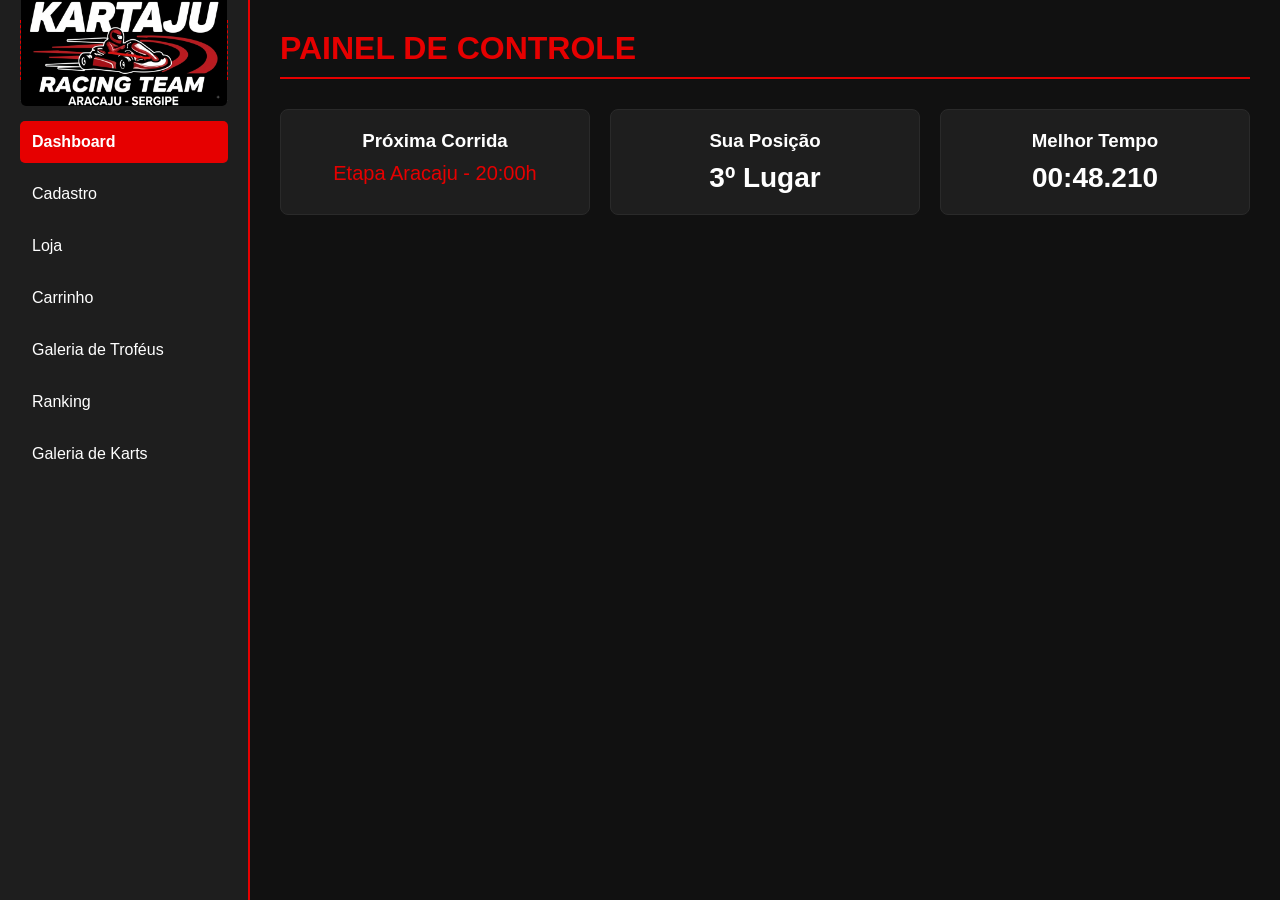
<file: index.html>
<!DOCTYPE html>
<html lang="pt-BR">
<head>
    <meta charset="UTF-8">
    <title>Kartaju - Dashboard</title>
    <link rel="stylesheet" href="style.css">
</head>
<body>
    <div class="sidebar">
        <div class="logo-container">
            <div class="logo-placeholder"><img src="logo 2.png" alt="..."style="width: 100%; border-radius: 5px;"></div>
        </div>
        <ul class="nav-links">
            <li><a href="index.html" class="active">Dashboard</a></li>
            <li><a href="cadastro.html">Cadastro</a></li>
            <li><a href="loja.html">Loja</a></li>
            <li><a href="carrinho.html">Carrinho</a></li>
            <li><a href="trofeus.html">Galeria de Troféus</a></li>
            <li><a href="ranking.html">Ranking</a></li>
            <li><a href="carros.html">Galeria de Karts</a></li>
        </ul>
    </div>
    <div class="main-content">
        <header>
            <h1>Painel de Controle</h1>
        </header>
        <div class="grid">
            <div class="card">
                <h3>Próxima Corrida</h3>
                <p style="margin-top:10px; font-size: 20px; color: var(--vermelho);">Etapa Aracaju - 20:00h</p>
            </div>
            <div class="card">
                <h3>Sua Posição</h3>
                <p style="margin-top:10px; font-size: 28px; font-weight: bold;">3º Lugar</p>
            </div>
            <div class="card">
                <h3>Melhor Tempo</h3>
                <p style="margin-top:10px; font-size: 28px; font-weight: bold;">00:48.210</p>
            </div>
        </div>
    </div>
</body>
</html>
</file>
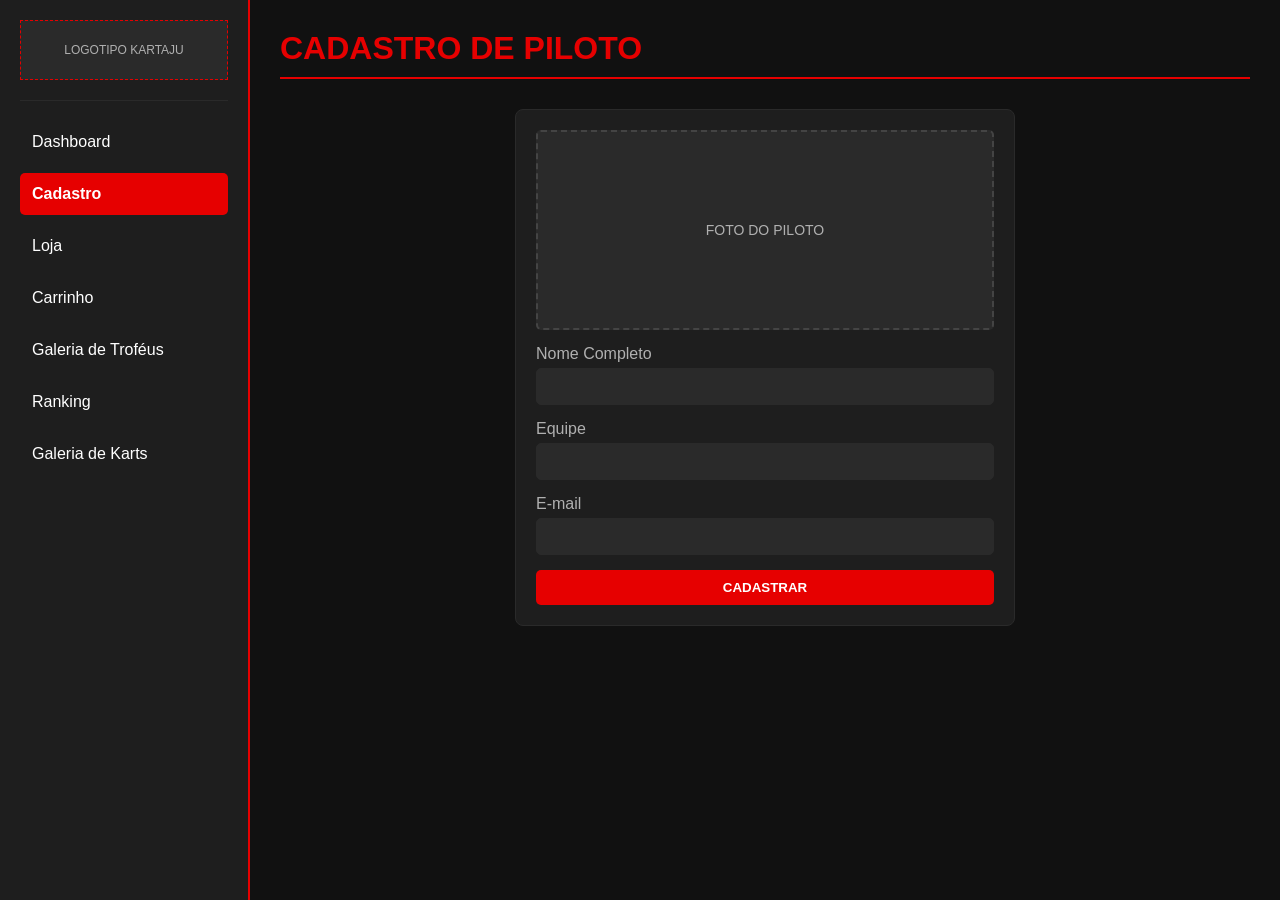
<file: cadastro.html>
<!DOCTYPE html>
<html lang="pt-BR">
<head>
    <meta charset="UTF-8">
    <title>Kartaju - Cadastro</title>
    <link rel="stylesheet" href="style.css">
</head>
<body>
    <div class="sidebar">
        <div class="logo-container"><div class="logo-placeholder">LOGOTIPO KARTAJU</div></div>
        <ul class="nav-links">
            <li><a href="index.html">Dashboard</a></li>
            <li><a href="cadastro.html" class="active">Cadastro</a></li>
            <li><a href="loja.html">Loja</a></li>
            <li><a href="carrinho.html">Carrinho</a></li>
            <li><a href="trofeus.html">Galeria de Troféus</a></li>
            <li><a href="ranking.html">Ranking</a></li>
            <li><a href="carros.html">Galeria de Karts</a></li>
        </ul>
    </div>
    <div class="main-content">
        <header><h1>Cadastro de Piloto</h1></header>
        <div class="card" style="max-width: 500px; margin: 0 auto;">
            <div class="img-placeholder">FOTO DO PILOTO</div>
            <!-- Alterado o onsubmit para chamar a função salvarPiloto -->
            <form onsubmit="salvarPiloto(event)">
                <div class="form-group">
                    <label>Nome Completo</label>
                    <!-- Adicionado id="nome" -->
                    <input type="text" id="nome" required>
                </div>
                <div class="form-group">
                    <label>Equipe</label>
                    <!-- Adicionado id="equipe" -->
                    <input type="text" id="equipe" required>
                </div>
                <div class="form-group">
                    <label>E-mail</label>
                    <!-- Adicionado id="email" -->
                    <input type="email" id="email" required>
                </div>
                <button type="submit" class="btn-red">Cadastrar</button>
            </form>
        </div>
    </div>

    <!-- SCRIPT ADICIONADO PARA GUARDAR O CADASTRO -->
    <script>
        function salvarPiloto(event) {
            event.preventDefault();

            // Pega os dados digitados nos campos
            const novoPiloto = {
                nome: document.getElementById('nome').value,
                equipe: document.getElementById('equipe').value,
                pontos: 0 // Pontuação inicial padrão
            };

            // Busca os pilotos já salvos ou cria uma lista vazia
            const pilotos = JSON.parse(localStorage.getItem('pilotos')) || [];
            
            // Adiciona o novo piloto na lista
            pilotos.push(novoPiloto);

            // Salva a lista de volta no localStorage do navegador
            localStorage.setItem('pilotos', JSON.stringify(pilotos));

            alert('Piloto Cadastrado!');
            
            // Redireciona automaticamente para a página de ranking
            window.location.href = 'ranking.html';
        }
    </script>
</body>
</html>
</file>
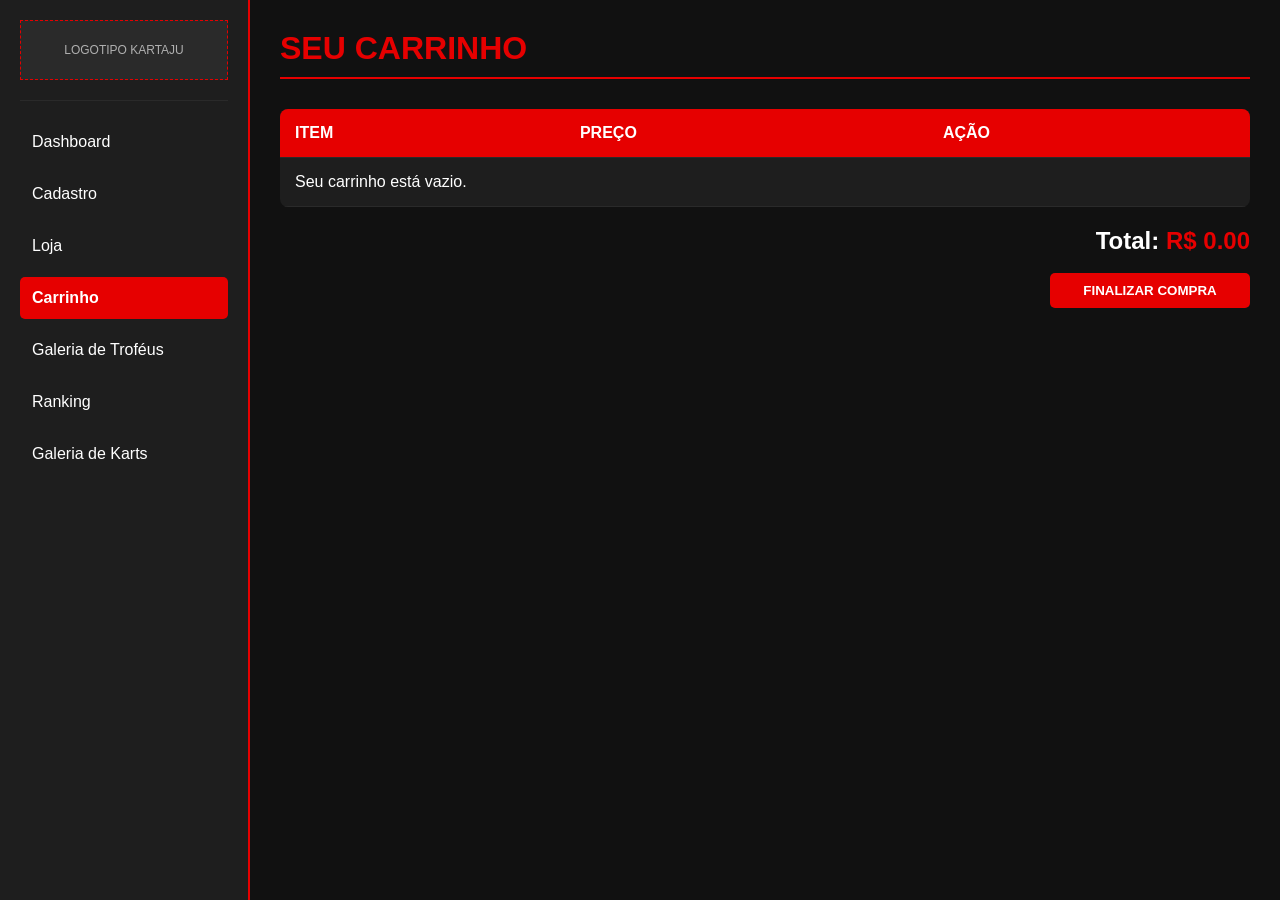
<file: carrinho.html>
<!DOCTYPE html>
<html lang="pt-BR">
<head>
    <meta charset="UTF-8">
    <title>Kartaju - Carrinho</title>
    <link rel="stylesheet" href="style.css">
</head>
<body>
    <div class="sidebar">
        <div class="logo-container"><div class="logo-placeholder">LOGOTIPO KARTAJU</div></div>
        <ul class="nav-links">
            <li><a href="index.html">Dashboard</a></li>
            <li><a href="cadastro.html">Cadastro</a></li>
            <li><a href="loja.html">Loja</a></li>
            <li><a href="carrinho.html" class="active">Carrinho</a></li>
            <li><a href="trofeus.html">Galeria de Troféus</a></li>
            <li><a href="ranking.html">Ranking</a></li>
            <li><a href="carros.html">Galeria de Karts</a></li>
        </ul>
    </div>
    <div class="main-content">
        <header><h1>Seu Carrinho</h1></header>
        <table>
            <thead>
                <tr>
                    <th>Item</th>
                    <th>Preço</th>
                    <th>Ação</th>
                </tr>
            </thead>
            <tbody id="lista-carrinho"></tbody>
        </table>
        <div style="margin-top: 20px; text-align: right;">
            <h2>Total: <span id="total-carrinho" style="color: var(--vermelho);">R$ 0,00</span></h2><br>
            <button onclick="finalizarCompra()" class="btn-red" style="width: 200px;">Finalizar Compra</button>
        </div>
    </div>
    <script src="script.js"></script>
</body>
</html>
</file>
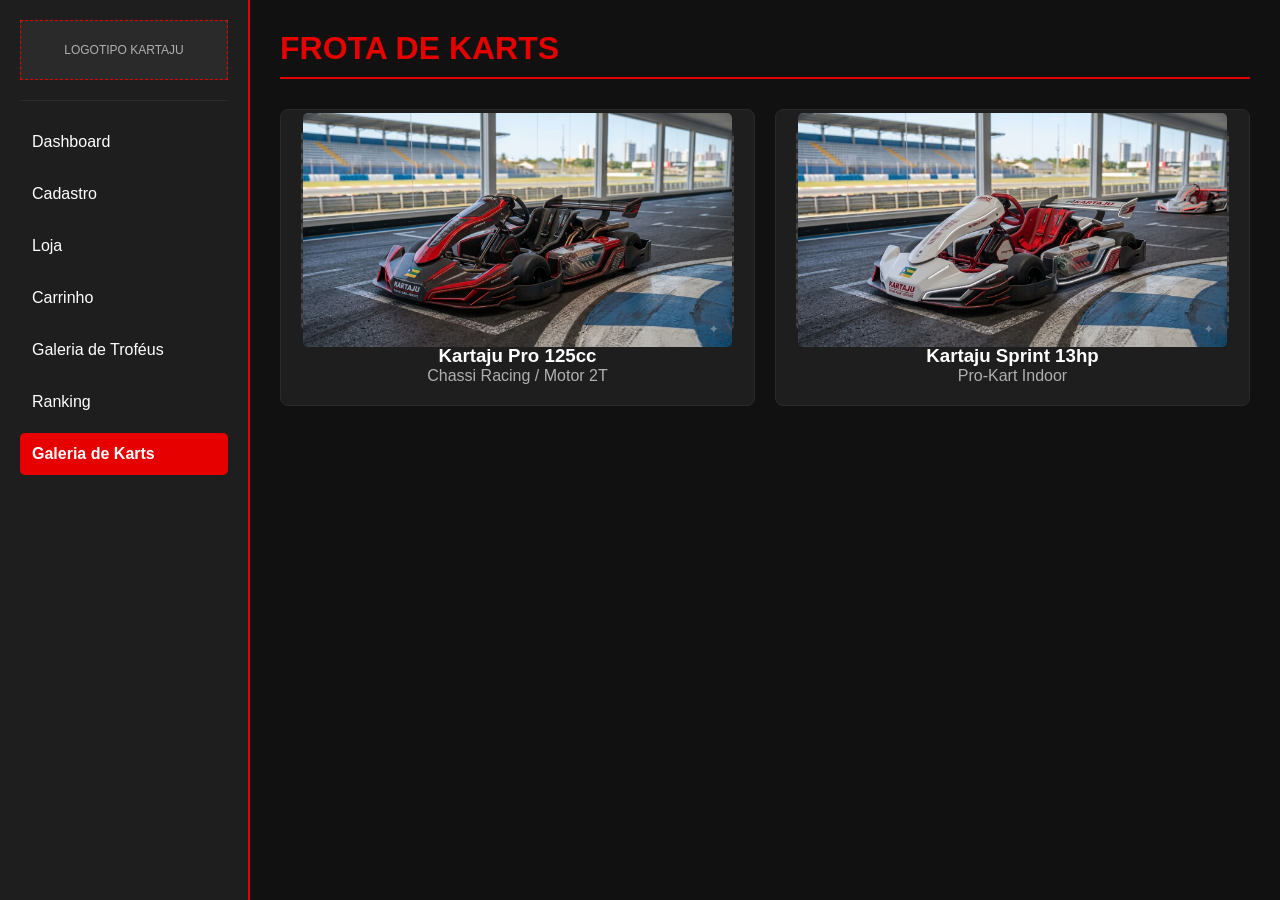
<file: carros.html>
<!DOCTYPE html>
<html lang="pt-BR">
<head>
    <meta charset="UTF-8">
    <title>Kartaju - Galeria de Karts</title>
    <link rel="stylesheet" href="style.css">
</head>
<body>
    <div class="sidebar">
        <div class="logo-container"><div class="logo-placeholder">LOGOTIPO KARTAJU</div></div>
        <ul class="nav-links">
            <li><a href="index.html">Dashboard</a></li>
            <li><a href="cadastro.html">Cadastro</a></li>
            <li><a href="loja.html">Loja</a></li>
            <li><a href="carrinho.html">Carrinho</a></li>
            <li><a href="trofeus.html">Galeria de Troféus</a></li>
            <li><a href="ranking.html">Ranking</a></li>
            <li><a href="carros.html" class="active">Galeria de Karts</a></li>
        </ul>
    </div>
    <div class="main-content">
        <header><h1>Frota de Karts</h1></header>
        <div class="grid">
            <div class="card">
                <div class="img-placeholder"><img src="kart 1.png" alt=""style="width: 100%; border-radius: 5px;"></div>
                <h3>Kartaju Pro 125cc</h3>
                <p style="color: var(--cinza-texto);">Chassi Racing / Motor 2T</p>
            </div>
            <div class="card">
                <div class="img-placeholder"><img src="kart 2.png" alt=""style="width: 100%; border-radius: 5px;"></div>
                <h3>Kartaju Sprint 13hp</h3>
                <p style="color: var(--cinza-texto);">Pro-Kart Indoor</p>
            </div>
        </div>
    </div>
</body>
</html>
</file>
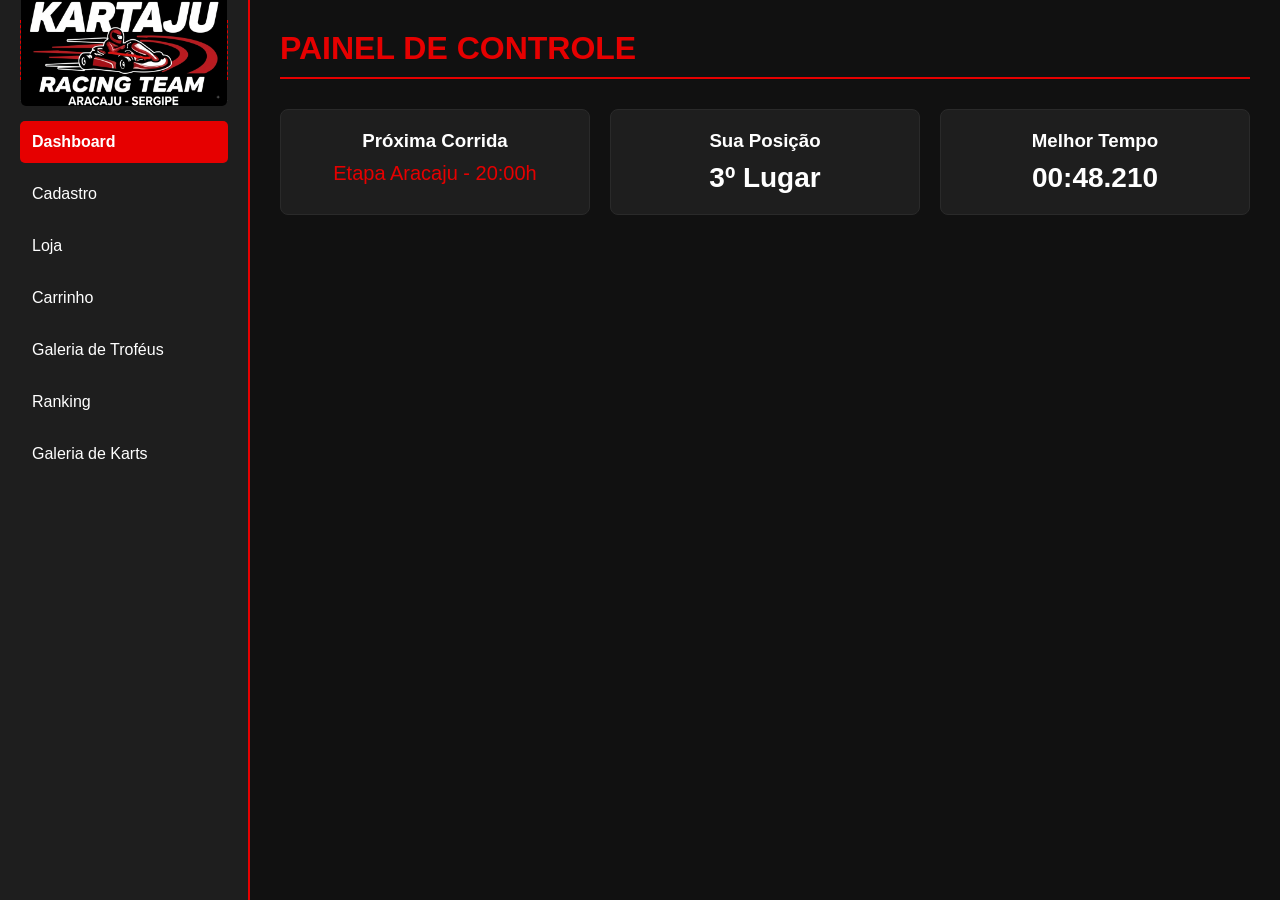
<file: dashboard.html>
<!DOCTYPE html>
<html lang="pt-BR">
<head>
    <meta charset="UTF-8">
    <title>Kartaju - Dashboard</title>
    <link rel="stylesheet" href="style.css">
</head>
<body>
    <div class="sidebar">
        <div class="logo-container">
            <div class="logo-placeholder"><img src="/logo 2.png" alt="..."style="width: 100%; border-radius: 5px;"></div>
        </div>
        <ul class="nav-links">
            <li><a href="dashboard.html" class="active">Dashboard</a></li>
            <li><a href="cadastro.html">Cadastro</a></li>
            <li><a href="loja.html">Loja</a></li>
            <li><a href="carrinho.html">Carrinho</a></li>
            <li><a href="trofeus.html">Galeria de Troféus</a></li>
            <li><a href="ranking.html">Ranking</a></li>
            <li><a href="carros.html">Galeria de Karts</a></li>
        </ul>
    </div>
    <div class="main-content">
        <header>
            <h1>Painel de Controle</h1>
        </header>
        <div class="grid">
            <div class="card">
                <h3>Próxima Corrida</h3>
                <p style="margin-top:10px; font-size: 20px; color: var(--vermelho);">Etapa Aracaju - 20:00h</p>
            </div>
            <div class="card">
                <h3>Sua Posição</h3>
                <p style="margin-top:10px; font-size: 28px; font-weight: bold;">3º Lugar</p>
            </div>
            <div class="card">
                <h3>Melhor Tempo</h3>
                <p style="margin-top:10px; font-size: 28px; font-weight: bold;">00:48.210</p>
            </div>
        </div>
    </div>
</body>
</html>
</file>
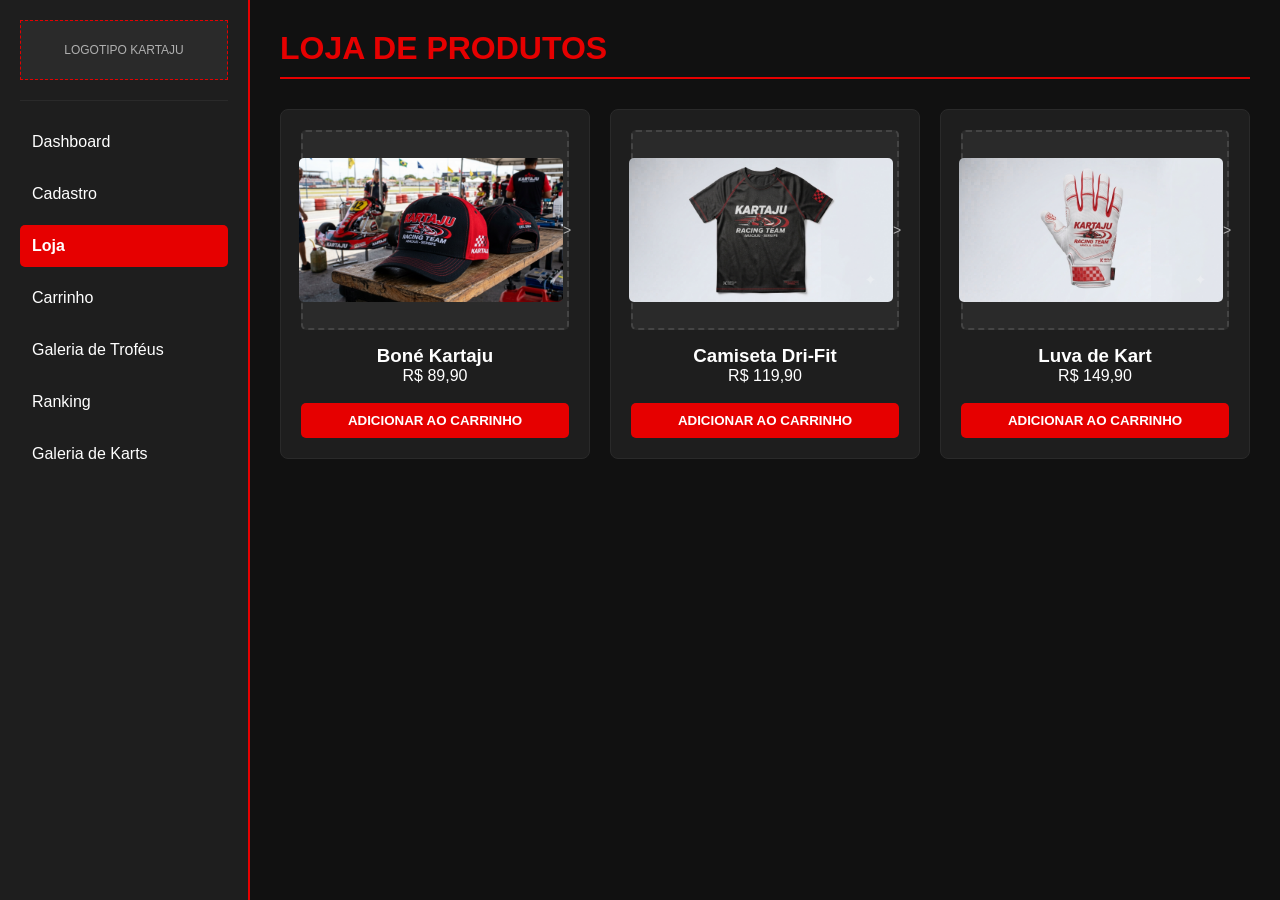
<file: Loja.html>
<!DOCTYPE html>
<html lang="pt-BR">
<head>
    <meta charset="UTF-8">
    <title>Kartaju - Loja</title>
    <link rel="stylesheet" href="style.css">
</head>
<body>
    <div class="sidebar">
        <div class="logo-container"><div class="logo-placeholder">LOGOTIPO KARTAJU</div></div>
        <ul class="nav-links">
            <li><a href="dashboard.html">Dashboard</a></li>
            <li><a href="cadastro.html">Cadastro</a></li>
            <li><a href="loja.html" class="active">Loja</a></li>
            <li><a href="carrinho.html">Carrinho</a></li>
            <li><a href="trofeus.html">Galeria de Troféus</a></li>
            <li><a href="ranking.html">Ranking</a></li>
            <li><a href="carros.html">Galeria de Karts</a></li>
        </ul>
    </div>
    <div class="main-content">
        <header><h1>Loja de Produtos</h1></header>
        <div class="grid">
            <div class="card">
                <div class="img-placeholder"><img src="/Gemini_Generated_Image_5gyyoa5gyyoa5gyy.png" alt="..."style="width: 100%; border-radius: 5px;">></div>
                <h3>Boné Kartaju</h3>
                <p>R$ 89,90</p><br>
                <button onclick="adicionarAoCarrinho('Boné Kartaju', 89.90)" class="btn-red">Adicionar ao Carrinho</button>
            </div>
            <div class="card">
                <div class="img-placeholder"><img src="/Gemini_Generated_Image_1r0n381r0n381r0n.png" alt=""style="width: 100%; border-radius: 5px;">></div>
                <h3>Camiseta Dri-Fit</h3>
                <p>R$ 119,90</p><br>
                <button onclick="adicionarAoCarrinho('Camiseta Dri-Fit', 119.90)" class="btn-red">Adicionar ao Carrinho</button>
            </div>
            <div class="card">
                <div class="img-placeholder"><img src="/Gemini_Generated_Image_n7q16zn7q16zn7q1.png" alt=""style="width: 100%; border-radius: 5px;">></div>
                <h3>Luva de Kart</h3>
                <p>R$ 149,90</p><br>
                <button onclick="adicionarAoCarrinho('Luva de Kart', 149.90)" class="btn-red">Adicionar ao Carrinho</button>
            </div>
        </div>
    </div>
    <script src="script.js"></script>
</body>
</html>
</file>
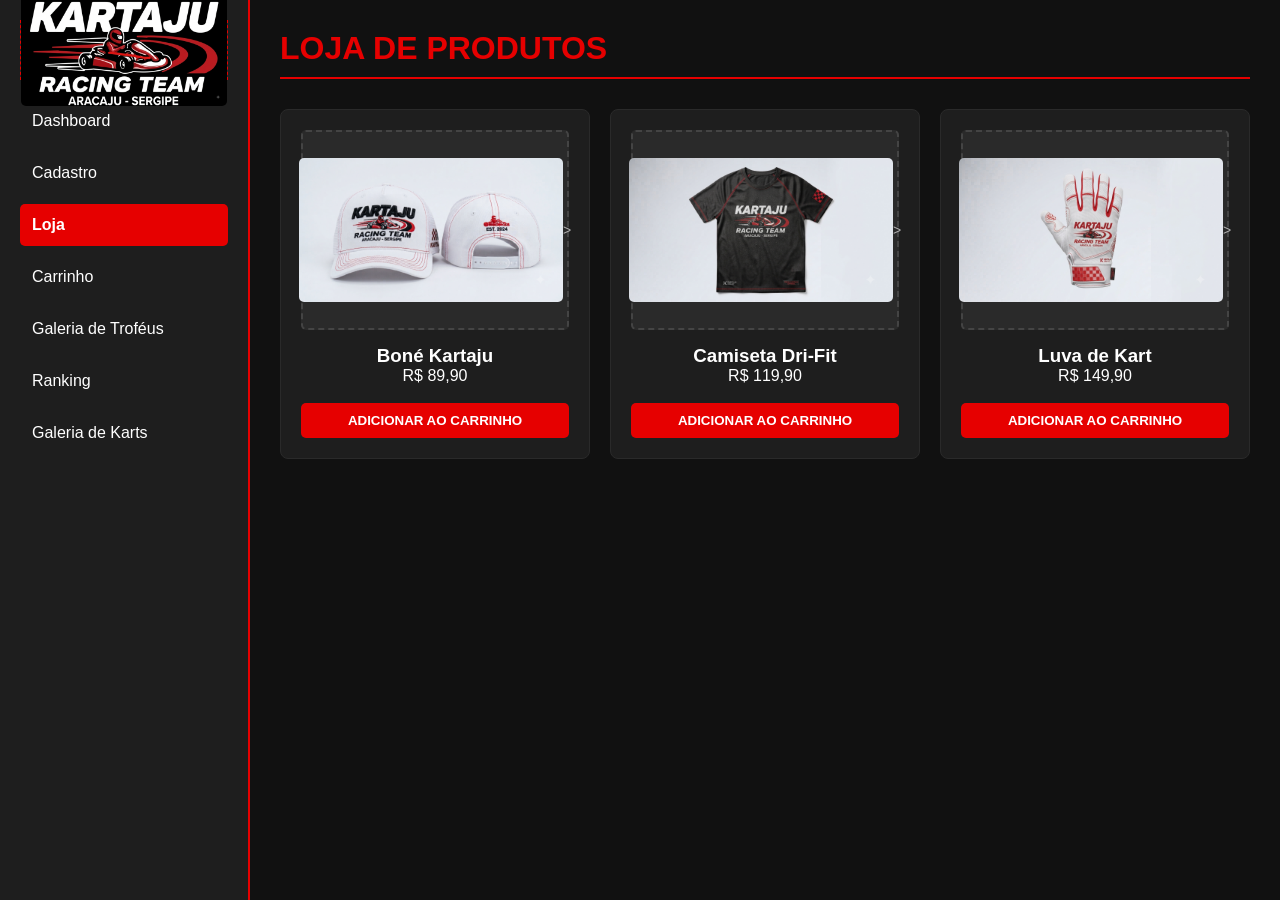
<file: loja.html>
<!DOCTYPE html>
<html lang="pt-BR">
<head>
    <meta charset="UTF-8">
    <title>Kartaju - Loja</title>
    <link rel="stylesheet" href="style.css">
</head>
<body>
    <div class="sidebar">
        <div class="logo-placeholder"><img src="logo 2.png" alt="..."style="width: 100%; border-radius: 5px;"></div>
        <ul class="nav-links">
            <li><a href="index.html">Dashboard</a></li>
            <li><a href="cadastro.html">Cadastro</a></li>
            <li><a href="loja.html" class="active">Loja</a></li>
            <li><a href="carrinho.html">Carrinho</a></li>
            <li><a href="trofeus.html">Galeria de Troféus</a></li>
            <li><a href="ranking.html">Ranking</a></li>
            <li><a href="carros.html">Galeria de Karts</a></li>
        </ul>
    </div>
    <div class="main-content">
        <header><h1>Loja de Produtos</h1></header>
        <div class="grid">
            <div class="card">
                <div class="img-placeholder"><img src="Gemini_Generated_Image_r3bfxmr3bfxmr3bf.png" alt="..."style="width: 100%; border-radius: 5px;">></div>
                <h3>Boné Kartaju</h3>
                <p>R$ 89,90</p><br>
                <button onclick="adicionarAoCarrinho('Boné Kartaju', 89.90)" class="btn-red">Adicionar ao Carrinho</button>
            </div>
            <div class="card">
                <div class="img-placeholder"><img src="Gemini_Generated_Image_1r0n381r0n381r0n.png" alt=""style="width: 100%; border-radius: 5px;">></div>
                <h3>Camiseta Dri-Fit</h3>
                <p>R$ 119,90</p><br>
                <button onclick="adicionarAoCarrinho('Camiseta Dri-Fit', 119.90)" class="btn-red">Adicionar ao Carrinho</button>
            </div>
            <div class="card">
                <div class="img-placeholder"><img src="Gemini_Generated_Image_n7q16zn7q16zn7q1.png" alt=""style="width: 100%; border-radius: 5px;">></div>
                <h3>Luva de Kart</h3>
                <p>R$ 149,90</p><br>
                <button onclick="adicionarAoCarrinho('Luva de Kart', 149.90)" class="btn-red">Adicionar ao Carrinho</button>
            </div>
        </div>
    </div>
    <script src="script.js"></script>
</body>
</html>
</file>
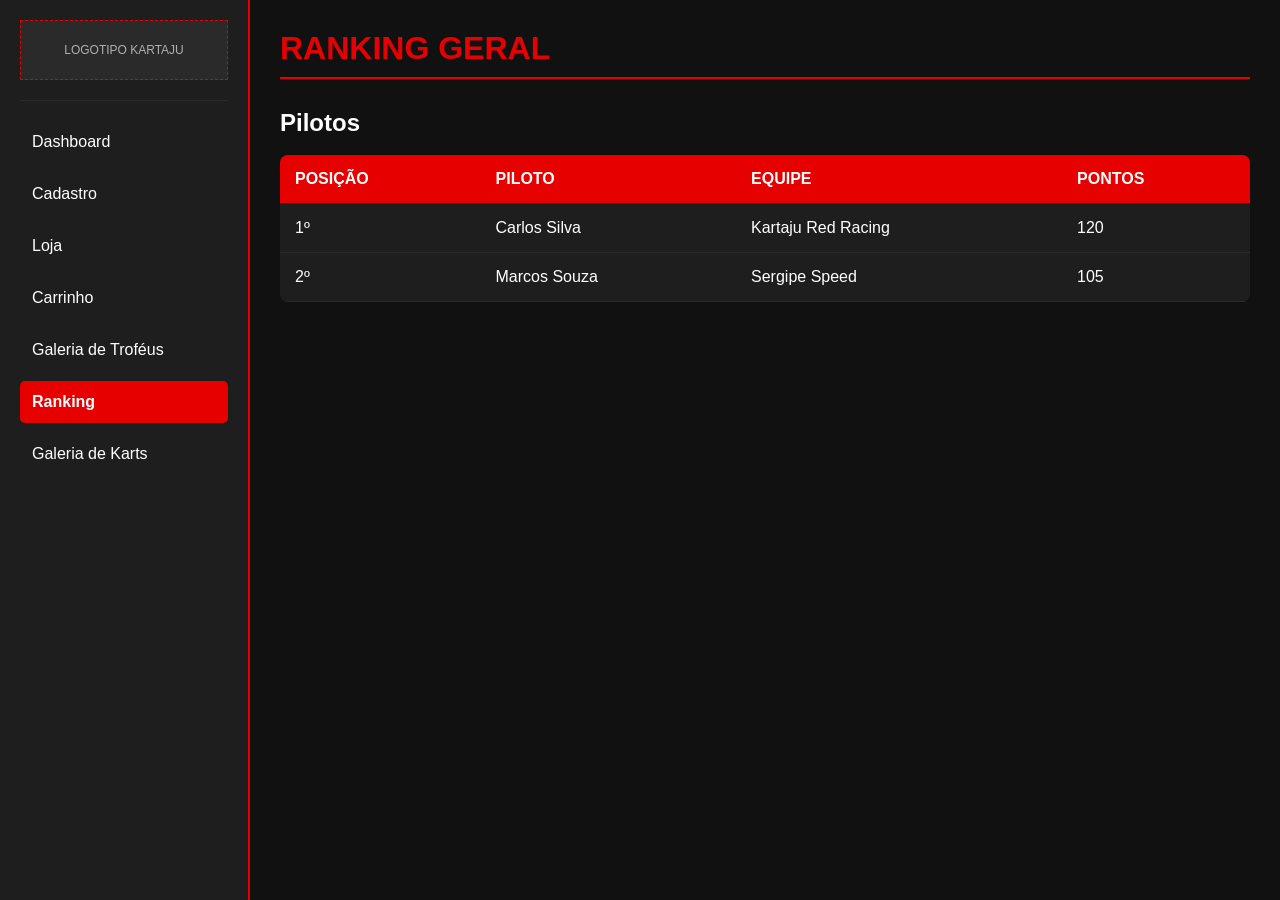
<file: ranking.html>
<!DOCTYPE html>
<html lang="pt-BR">
<head>
    <meta charset="UTF-8">
    <title>Kartaju - Ranking</title>
    <link rel="stylesheet" href="style.css">
</head>
<body>
    <div class="sidebar">
        <div class="logo-container"><div class="logo-placeholder">LOGOTIPO KARTAJU</div></div>
        <ul class="nav-links">
            <li><a href="index.html">Dashboard</a></li>
            <li><a href="cadastro.html">Cadastro</a></li>
            <li><a href="loja.html">Loja</a></li>
            <li><a href="carrinho.html">Carrinho</a></li>
            <li><a href="trofeus.html">Galeria de Troféus</a></li>
            <li><a href="ranking.html" class="active">Ranking</a></li>
            <li><a href="carros.html">Galeria de Karts</a></li>
        </ul>
    </div>
    <div class="main-content">
        <header><h1>Ranking Geral</h1></header>
        <h2>Pilotos</h2><br>
        <table>
            <thead>
                <tr>
                    <th>Posição</th>
                    <th>Piloto</th>
                    <th>Equipe</th>
                    <th>Pontos</th>
                </tr>
            </thead>
            <!-- Adicionado id="tabela-ranking" no tbody -->
            <tbody id="tabela-ranking">
                <tr><td>1º</td><td>Carlos Silva</td><td>Kartaju Red Racing</td><td>120</td></tr>
                <tr><td>2º</td><td>Marcos Souza</td><td>Sergipe Speed</td><td>105</td></tr>
            </tbody>
        </table>
    </div>

    <!-- SCRIPT ADICIONADO PARA CARREGAR OS PILOTOS CADASTRADOS -->
    <script>
        document.addEventListener('DOMContentLoaded', () => {
            const tbody = document.getElementById('tabela-ranking');
            
            // Busca a lista de pilotos do localStorage
            const pilotosCadastrados = JSON.parse(localStorage.getItem('pilotos')) || [];

            // Define a posição inicial com base nos pilotos já existentes estaticamente (2 linhas padrão + 1)
            let posicaoAtual = tbody.getElementsByTagName('tr').length + 1;

            // Insere cada novo piloto na tabela do ranking
            pilotosCadastrados.forEach(piloto => {
                const tr = document.createElement('tr');
                tr.innerHTML = `
                    <td>${posicaoAtual}º</td>
                    <td>${piloto.nome}</td>
                    <td>${piloto.equipe}</td>
                    <td>${piloto.pontos}</td>
                `;
                tbody.appendChild(tr);
                posicaoAtual++;
            });
        });
    </script>
</body>
</html>
</file>
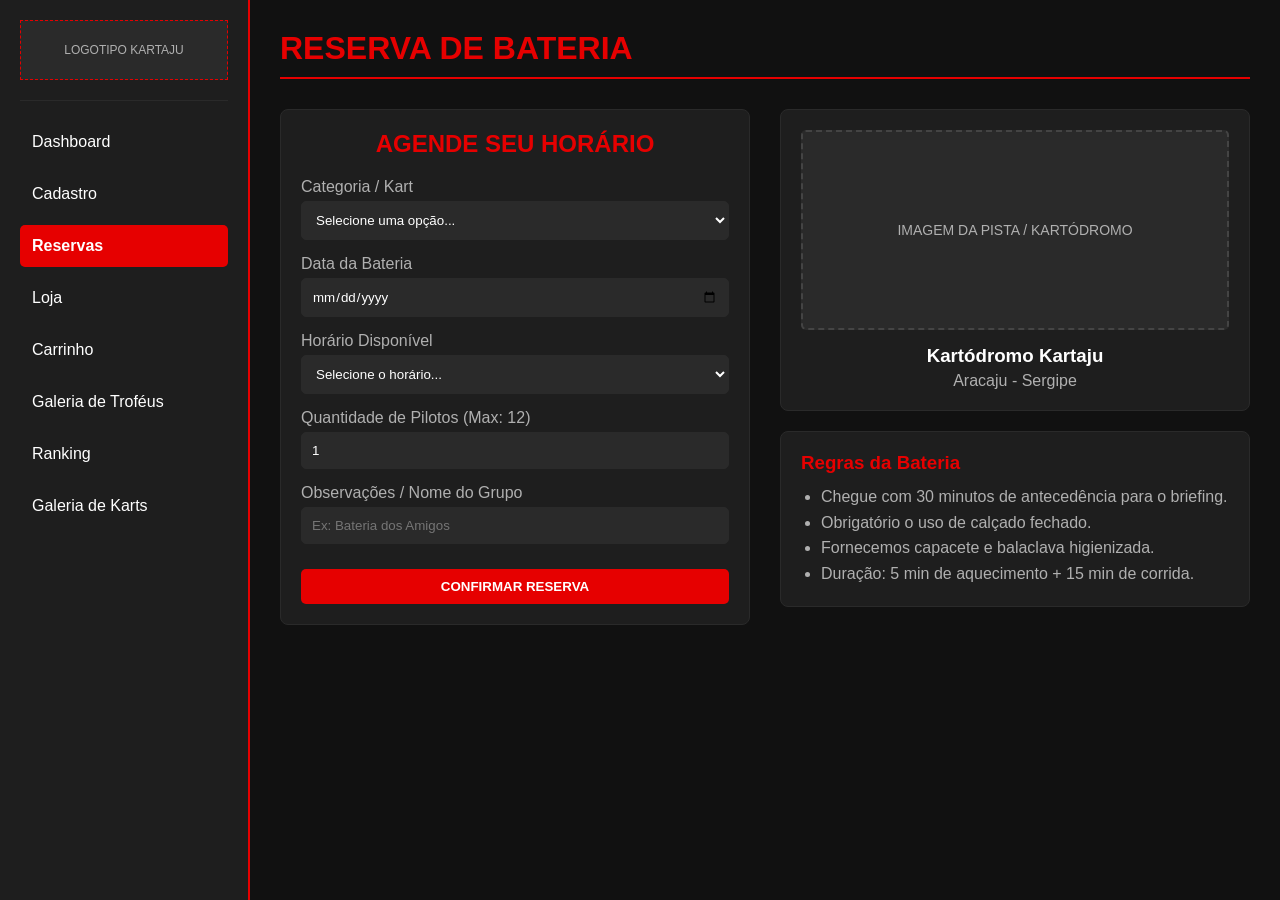
<file: reservas.html>
<!DOCTYPE html>
<html lang="pt-BR">
<head>
    <meta charset="UTF-8">
    <meta name="viewport" content="width=device-width, initial-scale=1.0">
    <title>Kartaju - Reservar Bateria</title>
    <link rel="stylesheet" href="style.css">
</head>
<body>
    <div class="sidebar">
        <div class="logo-container">
            <div class="logo-placeholder">LOGOTIPO KARTAJU</div>
        </div>
        <ul class="nav-links">
            <li><a href="index.html">Dashboard</a></li>
            <li><a href="cadastro.html">Cadastro</a></li>
            <li><a href="reservas.html" class="active">Reservas</a></li>
            <li><a href="loja.html">Loja</a></li>
            <li><a href="carrinho.html">Carrinho</a></li>
            <li><a href="trofeus.html">Galeria de Troféus</a></li>
            <li><a href="ranking.html">Ranking</a></li>
            <li><a href="carros.html">Galeria de Karts</a></li>
        </ul>
    </div>

    <div class="main-content">
        <header>
            <h1>Reserva de Bateria</h1>
        </header>

        <div style="display: grid; grid-template-columns: repeat(auto-fit, minmax(320px, 1fr)); gap: 30px;">
            <!-- Formulário de Agendamento -->
            <div class="card">
                <h2 style="color: var(--vermelho); margin-bottom: 20px; text-transform: uppercase;">Agende seu Horário</h2>
                <form id="form-reserva" onsubmit="processarReserva(event)">
                    <div class="form-group">
                        <label for="tipo-kart">Categoria / Kart</label>
                        <select id="tipo-kart" required>
                            <option value="">Selecione uma opção...</option>
                            <option value="indoor-13hp">Sprint Indoor (13hp) - R$ 90/pessoa</option>
                            <option value="pro-125cc">Pro 125cc (Profissional) - R$ 160/pessoa</option>
                            <option value="infantil">Kart Kids - R$ 70/pessoa</option>
                        </select>
                    </div>

                    <div class="form-group">
                        <label for="data-reserva">Data da Bateria</label>
                        <input type="date" id="data-reserva" required>
                    </div>

                    <div class="form-group">
                        <label for="horario-reserva">Horário Disponível</label>
                        <select id="horario-reserva" required>
                            <option value="">Selecione o horário...</option>
                            <option value="18:00">18:00</option>
                            <option value="19:00">19:00</option>
                            <option value="20:00">20:00</option>
                            <option value="21:00">21:00</option>
                            <option value="22:00">22:00</option>
                        </select>
                    </div>

                    <div class="form-group">
                        <label for="qtd-pilotos">Quantidade de Pilotos (Max: 12)</label>
                        <input type="number" id="qtd-pilotos" min="1" max="12" value="1" required>
                    </div>

                    <div class="form-group">
                        <label for="observacoes">Observações / Nome do Grupo</label>
                        <input type="text" id="observacoes" placeholder="Ex: Bateria dos Amigos">
                    </div>

                    <button type="submit" class="btn-red" style="margin-top: 10px;">Confirmar Reserva</button>
                </form>
            </div>

            <!-- Informações e Pista -->
            <div style="display: flex; flex-direction: column; gap: 20px;">
                <div class="card">
                    <div class="img-placeholder">IMAGEM DA PISTA / KARTÓDROMO</div>
                    <h3>Kartódromo Kartaju</h3>
                    <p style="color: var(--cinza-texto); margin-top: 5px;">Aracaju - Sergipe</p>
                </div>

                <div class="card" style="text-align: left;">
                    <h3 style="color: var(--vermelho); margin-bottom: 10px;">Regras da Bateria</h3>
                    <ul style="color: var(--cinza-texto); margin-left: 20px; line-height: 1.6;">
                        <li>Chegue com 30 minutos de antecedência para o briefing.</li>
                        <li>Obrigatório o uso de calçado fechado.</li>
                        <li>Fornecemos capacete e balaclava higienizada.</li>
                        <li>Duração: 5 min de aquecimento + 15 min de corrida.</li>
                    </ul>
                </div>
            </div>
        </div>
    </div>

    <script src="script.js"></script>
    <script>
        // Define a data mínima no calendário como a data atual
        document.getElementById('data-reserva').min = new Date().toISOString().split('T')[0];

        function processarReserva(event) {
            event.preventDefault();
            const kart = document.getElementById('tipo-kart').value;
            const data = document.getElementById('data-reserva').value;
            const hora = document.getElementById('horario-reserva').value;
            const pilotos = document.getElementById('qtd-pilotos').value;

            alert(`Reserva confirmada!\n\nData: ${data} às ${hora}\nPilotos: ${pilotos}\nCategoria: ${kart}\n\nAguardamos você na pista da Kartaju!`);
            document.getElementById('form-reserva').reset();
        }
    </script>
</body>
</html>
</file>
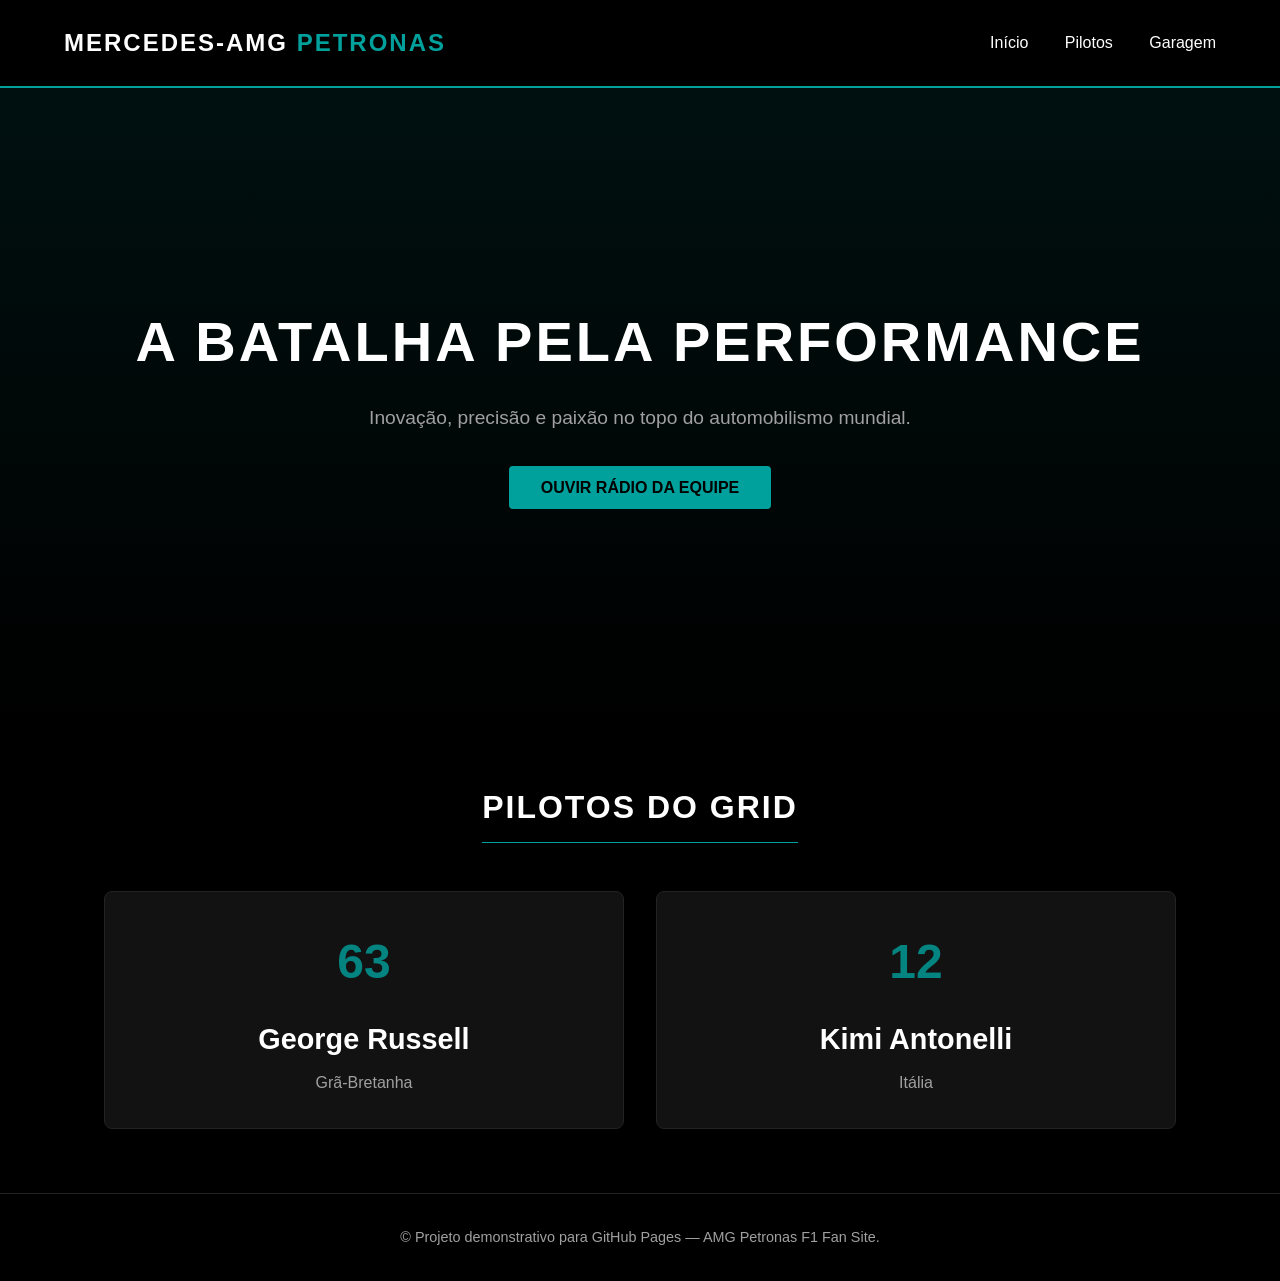
<file: site.html>
<!DOCTYPE html>
<html lang="pt-BR">
<head>
  <meta charset="UTF-8">
  <meta name="viewport" content="width=device-width, initial-scale=1.0">
  <title>Mercedes-AMG Petronas F1 Team</title>
  
  <style>
    /* --- VARIÁVEIS DE CORES E ESTILOS --- */
    :root {
      --bg-color: #000000;
      --card-bg: #121212;
      --petronas-green: #00A19C;
      --silver: #C0C0C0;
      --white: #FFFFFF;
      --text-gray: #A0A0A0;
      --font-main: 'Segoe UI', Tahoma, Geneva, Verdana, sans-serif;
    }

    * {
      margin: 0;
      padding: 0;
      box-sizing: border-box;
      font-family: var(--font-main);
    }

    body {
      background-color: var(--bg-color);
      color: var(--white);
      line-height: 1.6;
    }

    /* --- CABEÇALHO / NAVBAR --- */
    header {
      display: flex;
      justify-content: space-between;
      align-items: center;
      padding: 1.5rem 5%;
      background-color: rgba(0, 0, 0, 0.9);
      border-bottom: 2px solid var(--petronas-green);
      position: sticky;
      top: 0;
      z-index: 1000;
    }

    .logo {
      font-size: 1.5rem;
      font-weight: bold;
      letter-spacing: 2px;
      color: var(--white);
    }

    .logo span {
      color: var(--petronas-green);
    }

    nav a {
      color: var(--white);
      text-decoration: none;
      margin-left: 2rem;
      font-weight: 500;
      transition: color 0.3s;
    }

    nav a:hover {
      color: var(--petronas-green);
    }

    /* --- HERO SECTION --- */
    .hero {
      height: 70vh;
      display: flex;
      flex-direction: column;
      justify-content: center;
      align-items: center;
      text-align: center;
      background: linear-gradient(180deg, rgba(0,161,156,0.1) 0%, rgba(0,0,0,1) 100%);
      padding: 0 1rem;
    }

    .hero h1 {
      font-size: 3.5rem;
      text-transform: uppercase;
      letter-spacing: 3px;
      margin-bottom: 1rem;
    }

    .hero p {
      font-size: 1.2rem;
      color: var(--text-gray);
      max-width: 600px;
      margin-bottom: 2rem;
    }

    .btn {
      background-color: var(--petronas-green);
      color: var(--bg-color);
      padding: 0.8rem 2rem;
      border: none;
      border-radius: 4px;
      font-weight: bold;
      font-size: 1rem;
      cursor: pointer;
      text-transform: uppercase;
      transition: transform 0.2s, background-color 0.3s;
    }

    .btn:hover {
      background-color: #00b8b2;
      transform: translateY(-2px);
    }

    /* --- SEÇÃO PILOTOS --- */
    .drivers {
      padding: 4rem 5%;
      max-width: 1200px;
      margin: 0 auto;
    }

    .section-title {
      text-align: center;
      font-size: 2rem;
      margin-bottom: 3rem;
      text-transform: uppercase;
      letter-spacing: 2px;
      border-bottom: 1px solid var(--petronas-green);
      display: inline-block;
      padding-bottom: 0.5rem;
    }

    .drivers-grid {
      display: grid;
      grid-template-columns: repeat(auto-fit, minmax(280px, 1fr));
      gap: 2rem;
    }

    .card {
      background-color: var(--card-bg);
      border: 1px solid #222;
      border-radius: 8px;
      padding: 2rem;
      text-align: center;
      position: relative;
      overflow: hidden;
      transition: border-color 0.3s;
    }

    .card:hover {
      border-color: var(--petronas-green);
    }

    .card h3 {
      font-size: 1.8rem;
      margin-bottom: 0.5rem;
    }

    .card .number {
      font-size: 3rem;
      font-weight: 900;
      color: var(--petronas-green);
      opacity: 0.8;
      margin-bottom: 1rem;
    }

    .card p {
      color: var(--text-gray);
    }

    /* --- FOOTER --- */
    footer {
      text-align: center;
      padding: 2rem;
      border-top: 1px solid #222;
      color: var(--text-gray);
      font-size: 0.9rem;
    }

    /* --- RESPONSIVIDADE --- */
    @media (max-width: 768px) {
      .hero h1 { font-size: 2.2rem; }
      header { flex-direction: column; gap: 1rem; }
      nav a { margin: 0 0.8rem; }
    }
  </style>
</head>
<body>

  <!-- NAVBAR -->
  <header>
    <div class="logo">MERCEDES-AMG <span>PETRONAS</span></div>
    <nav>
      <a href="#home">Início</a>
      <a href="#pilotos">Pilotos</a>
      <a href="#interacao">Garagem</a>
    </nav>
  </header>

  <!-- HERO SECTION -->
  <section class="hero" id="home">
    <h1>A Batalha Pela Performance</h1>
    <p>Inovação, precisão e paixão no topo do automobilismo mundial.</p>
    <button class="btn" id="btnRadio">Ouvir Rádio da Equipe</button>
  </section>

  <!-- SEÇÃO PILOTOS -->
  <section class="drivers" id="pilotos">
    <div style="text-align: center;">
      <h2 class="section-title">Pilotos do Grid</h2>
    </div>
    
    <div class="drivers-grid">
      <div class="card">
        <div class="number">63</div>
        <h3>George Russell</h3>
        <p>Grã-Bretanha</p>
      </div>
      <div class="card">
        <div class="number">12</div>
        <h3>Kimi Antonelli</h3>
        <p>Itália</p>
      </div>
    </div>
  </section>

  <!-- FOOTER -->
  <footer>
    <p>&copy; Projeto demonstrativo para GitHub Pages — AMG Petronas F1 Fan Site.</p>
  </footer>

  <!-- JAVASCRIPT -->
  <script>
    // Script de interação simples
    document.addEventListener('DOMContentLoaded', () => {
      const btnRadio = document.getElementById('btnRadio');

      const mensagensRadio = [
        "Box, box, box! Troca para pneus macios.",
        "Hammertime! Acelere tudo agora.",
        "Pneu em ótimas condições, continue empurrando!",
        "Modo de ultrapassagem ativado. Tudo sob controle."
      ];

      btnRadio.addEventListener('click', () => {
        // Escolhe uma mensagem aleatória
        const mensagemAleatoria = mensagensRadio[Math.floor(Math.random() * mensagensRadio.length)];
        
        // Exibe o alerta do engenheiro
        alert(`📻 ENGENHEIRO DE PISTA:\n\n"${mensagemAleatoria}"`);
      });
    });
  </script>
</body>
</html>
</file>
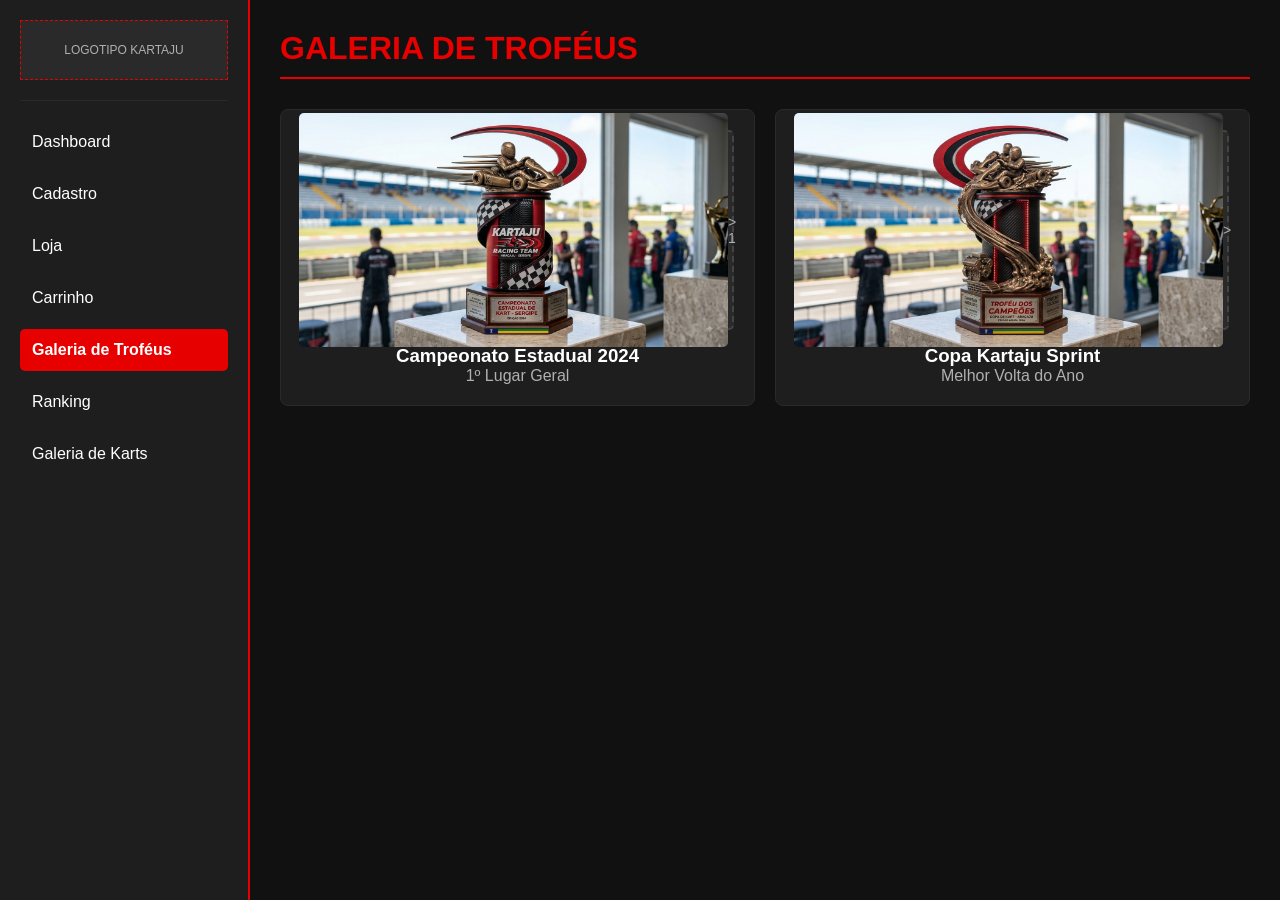
<file: trofeus.html>
<!DOCTYPE html>
<html lang="pt-BR">
<head>
    <meta charset="UTF-8">
    <title>Kartaju - Troféus</title>
    <link rel="stylesheet" href="style.css">
</head>
<body>
    <div class="sidebar">
        <div class="logo-container"><div class="logo-placeholder">LOGOTIPO KARTAJU</div></div>
        <ul class="nav-links">
            <li><a href="dashboard.html">Dashboard</a></li>
            <li><a href="cadastro.html">Cadastro</a></li>
            <li><a href="loja.html">Loja</a></li>
            <li><a href="carrinho.html">Carrinho</a></li>
            <li><a href="trofeus.html" class="active">Galeria de Troféus</a></li>
            <li><a href="ranking.html">Ranking</a></li>
            <li><a href="carros.html">Galeria de Karts</a></li>
        </ul>
    </div>
    <div class="main-content">
        <header><h1>Galeria de Troféus</h1></header>
        <div class="grid">
            <div class="card">
                <div class="img-placeholder"><img src="trofeu.png" alt=""style="width: 100%; border-radius: 5px;">> 1</div>
                <h3>Campeonato Estadual 2024</h3>
                <p style="color: var(--cinza-texto);">1º Lugar Geral</p>
            </div>
            <div class="card">
                <div class="img-placeholder"><img src="trofeu dos campeoes.png" alt=""style="width: 100%; border-radius: 5px;">></div>
                <h3>Copa Kartaju Sprint</h3>
                <p style="color: var(--cinza-texto);">Melhor Volta do Ano</p>
            </div>
        </div>
    </div>
</body>
</html>
</file>
<file: style.css>
:root {
    --vermelho: #E60000;
    --preto: #111111;
    --preto-card: #1E1E1E;
    --cinza-escuro: #2A2A2A;
    --branco: #FFFFFF;
    --cinza-texto: #B0B0B0;
}

* {
    margin: 0;
    padding: 0;
    box-sizing: border-box;
    font-family: 'Segoe UI', Tahoma, Geneva, Verdana, sans-serif;
}

body {
    background-color: var(--preto);
    color: var(--branco);
    display: flex;
    min-height: 100vh;
}

/* Sidebar / Navegação */
.sidebar {
    width: 250px;
    background-color: var(--preto-card);
    border-right: 2px solid var(--vermelho);
    padding: 20px;
    display: flex;
    flex-direction: column;
    gap: 20px;
}

.logo-container {
    text-align: center;
    padding-bottom: 20px;
    border-bottom: 1px solid var(--cinza-escuro);
}

.logo-placeholder {
    width: 100%;
    height: 60px;
    background-color: var(--cinza-escuro);
    border: 1px dashed var(--vermelho);
    display: flex;
    align-items: center;
    justify-content: center;
    color: var(--cinza-texto);
    font-size: 12px;
}

.nav-links {
    list-style: none;
    display: flex;
    flex-direction: column;
    gap: 10px;
}

.nav-links a {
    color: var(--branco);
    text-decoration: none;
    padding: 12px;
    border-radius: 5px;
    display: block;
    transition: 0.3s;
}

.nav-links a:hover, .nav-links a.active {
    background-color: var(--vermelho);
    font-weight: bold;
}

/* Conteúdo Principal */
.main-content {
    flex: 1;
    padding: 30px;
    overflow-y: auto;
}

header {
    margin-bottom: 30px;
    border-bottom: 2px solid var(--vermelho);
    padding-bottom: 10px;
}

header h1 {
    color: var(--vermelho);
    text-transform: uppercase;
}

/* Grid & Cards */
.grid {
    display: grid;
    grid-template-columns: repeat(auto-fit, minmax(250px, 1fr));
    gap: 20px;
}

.card {
    background-color: var(--preto-card);
    border: 1px solid var(--cinza-escuro);
    border-radius: 8px;
    padding: 20px;
    text-align: center;
}

.card:hover {
    border-color: var(--vermelho);
}

/* Placeholders de Imagem */
.img-placeholder {
    width: 100%;
    height: 200px;
    background-color: var(--cinza-escuro);
    border: 2px dashed #444;
    border-radius: 5px;
    display: flex;
    align-items: center;
    justify-content: center;
    margin-bottom: 15px;
    color: var(--cinza-texto);
    font-size: 14px;
}

/* Formulários */
.form-group {
    margin-bottom: 15px;
    text-align: left;
}

.form-group label {
    display: block;
    margin-bottom: 5px;
    color: var(--cinza-texto);
}

.form-group input, .form-group select {
    width: 100%;
    padding: 10px;
    border-radius: 5px;
    border: 1px solid var(--cinza-escuro);
    background-color: var(--cinza-escuro);
    color: var(--branco);
}

.btn-red {
    background-color: var(--vermelho);
    color: var(--branco);
    border: none;
    padding: 10px 20px;
    border-radius: 5px;
    cursor: pointer;
    font-weight: bold;
    text-transform: uppercase;
    transition: 0.3s;
    width: 100%;
}

.btn-red:hover {
    background-color: #cc0000;
}

/* Tabelas */
table {
    width: 100%;
    border-collapse: collapse;
    background-color: var(--preto-card);
    border-radius: 8px;
    overflow: hidden;
}

th, td {
    padding: 15px;
    text-align: left;
    border-bottom: 1px solid var(--cinza-escuro);
}

th {
    background-color: var(--vermelho);
    color: var(--branco);
    text-transform: uppercase;
}

tr:hover {
    background-color: var(--cinza-escuro);
}
</file>
